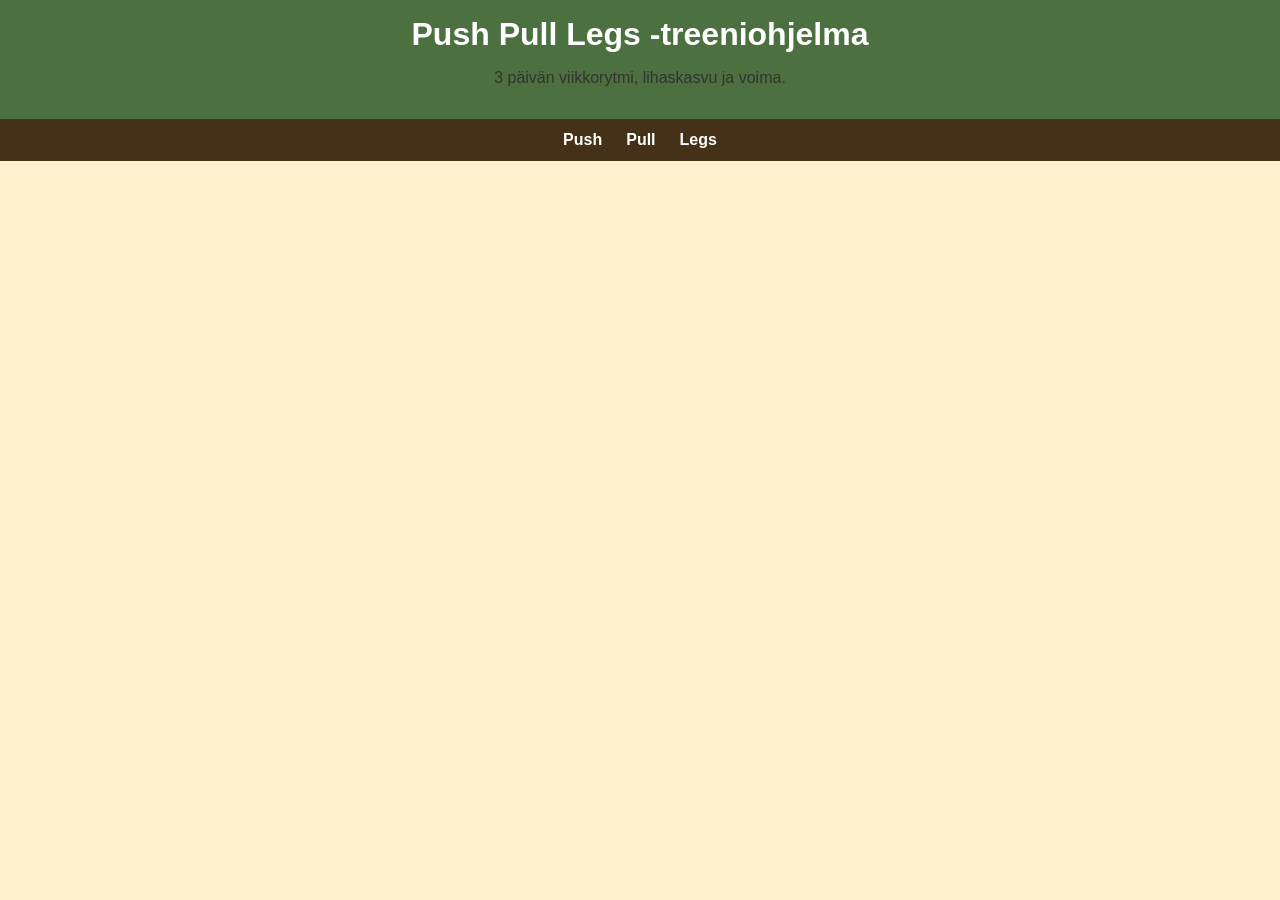
<file: index.html>
<!-- Treeniohjelma nettisivut -->

<!DOCTYPE html>
<html lang="fi">

<head>
  <meta charset="UTF-8">
  <title>Push Pull Legs -treeniohjelma</title>
  <link rel="stylesheet" href="./treeniohjelma.css">
</head>

<body>

  <header>
    <h1>Push Pull Legs -treeniohjelma</h1>
    <p>3 päivän viikkorytmi, lihaskasvu ja voima.</p>
  </header>

  <nav>
    <a href="push.html">Push</a>
    <a href="pull.html">Pull</a>
    <a href="legs.html">Legs</a>
  </nav>

</body>
</html>
</file>
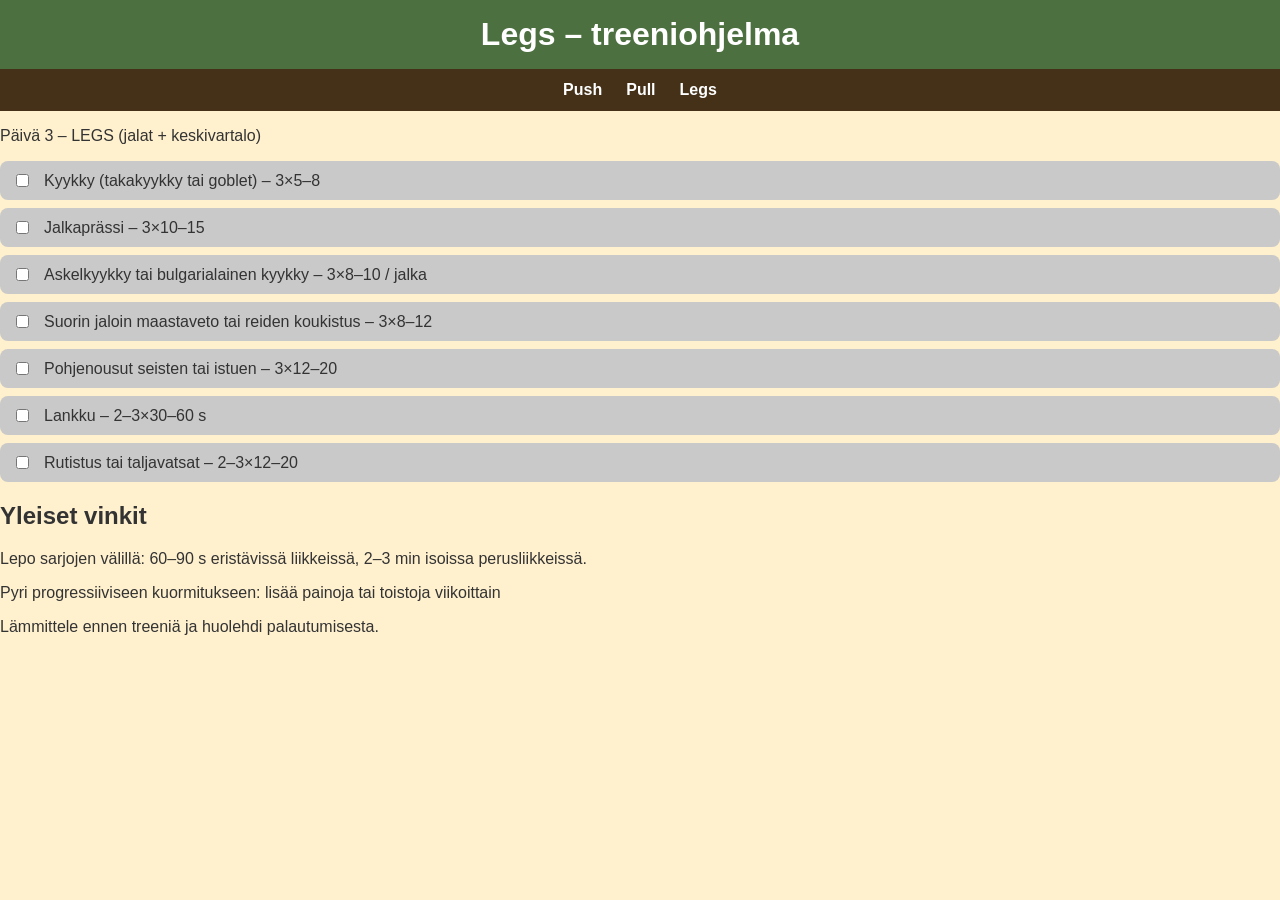
<file: legs.html>
<!DOCTYPE html>
<html lang="fi">
<head>
  <meta charset="UTF-8">
  <title>Push-treeniohjelma</title>
  <link rel="stylesheet" href="treeniohjelma.css">
</head>

<body>

  <header>
    <h1>Legs – treeniohjelma</h1>
  </header>

  <nav>
    <a href="push.html">Push</a>
    <a href="pull.html">Pull</a>
    <a href="legs.html">Legs</a>
  </nav>

  <main>
    <p>Päivä 3 – LEGS (jalat + keskivartalo)</p>

    <section class="exercise-group">

      <label>
        <input type="checkbox" data-id="legs-kyykky">
         Kyykky (takakyykky tai goblet) – 3×5–8
      </label>

      <label>
        <input type="checkbox" data-id="legs-prässi">
        Jalkaprässi – 3×10–15
      </label>

      <label>
        <input type="checkbox" data-id="legs-kyykky">
        Askelkyykky tai bulgarialainen kyykky – 3×8–10 / jalka
      </label>

      <label>
        <input type="checkbox" data-id="legs-maastaveto">
        Suorin jaloin maastaveto tai reiden koukistus – 3×8–12
      </label>

      <label>
        <input type="checkbox" data-id="legs-nousut">
        Pohjenousut seisten tai istuen – 3×12–20
      </label>

      <label>
        <input type="checkbox" data-id="legs-lankku">
        Lankku – 2–3×30–60 s
      </label>

      <label>
        <input type="checkbox" data-id="legs-rutistus">
        Rutistus tai taljavatsat – 2–3×12–20
      </label>

    </section>
  </main>

    <h2>Yleiset vinkit</h2>
        <p>Lepo sarjojen välillä: 60–90 s eristävissä liikkeissä, 2–3 min isoissa perusliikkeissä.</p>
        <p>Pyri progressiiviseen kuormitukseen: lisää painoja tai toistoja viikoittain</p>
        <p>Lämmittele ennen treeniä ja huolehdi palautumisesta.</p>

</body>
</html>
</file>
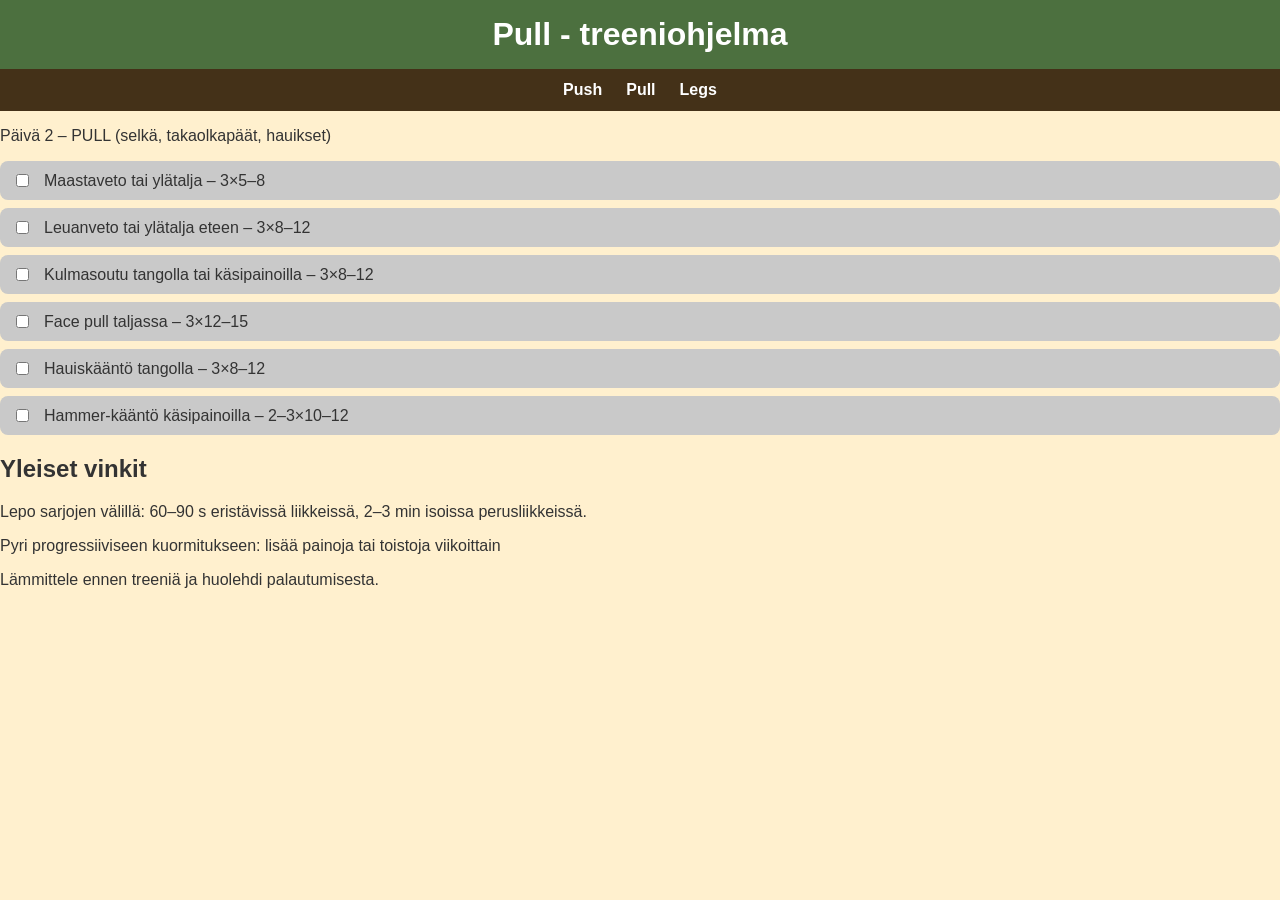
<file: pull.html>
<!DOCTYPE html>
<html lang="fi">
<head>
  <meta charset="UTF-8">
  <title>Push-treeniohjelma</title>
  <link rel="stylesheet" href="treeniohjelma.css">
</head>

<body>

  <header>
    <h1>Pull - treeniohjelma</h1>
  </header>

  <nav>
    <a href="push.html">Push</a>
    <a href="pull.html">Pull</a>
    <a href="legs.html">Legs</a>
  </nav>

  <main>
    <p>Päivä 2 – PULL (selkä, takaolkapäät, hauikset)</p>

    <section class="exercise-group">

      <label>
        <input type="checkbox" data-id="pull-maastaveto-tai-ylätalja">
        Maastaveto tai ylätalja – 3×5–8
      </label>

      <label>
        <input type="checkbox" data-id="pull-leuanveto-tai-ylätalja">
        Leuanveto tai ylätalja eteen – 3×8–12
      </label>

      <label>
        <input type="checkbox" data-id="pull-soutu">
        Kulmasoutu tangolla tai käsipainoilla – 3×8–12
      </label>

      <label>
        <input type="checkbox" data-id="pull-facepull">
        Face pull taljassa – 3×12–15
      </label>

      <label>
        <input type="checkbox" data-id="pull-hauis">
        Hauiskääntö tangolla – 3×8–12
      </label>

      <label>
        <input type="checkbox" data-id="pull-hammerkääntö">
        Hammer-kääntö käsipainoilla – 2–3×10–12
      </label>

    </section>
  </main>

  <h2>Yleiset vinkit</h2>
    <p>Lepo sarjojen välillä: 60–90 s eristävissä liikkeissä, 2–3 min isoissa perusliikkeissä.</p>
    <p>Pyri progressiiviseen kuormitukseen: lisää painoja tai toistoja viikoittain</p>
    <p>Lämmittele ennen treeniä ja huolehdi palautumisesta.</p>

</body>
</html>
</file>
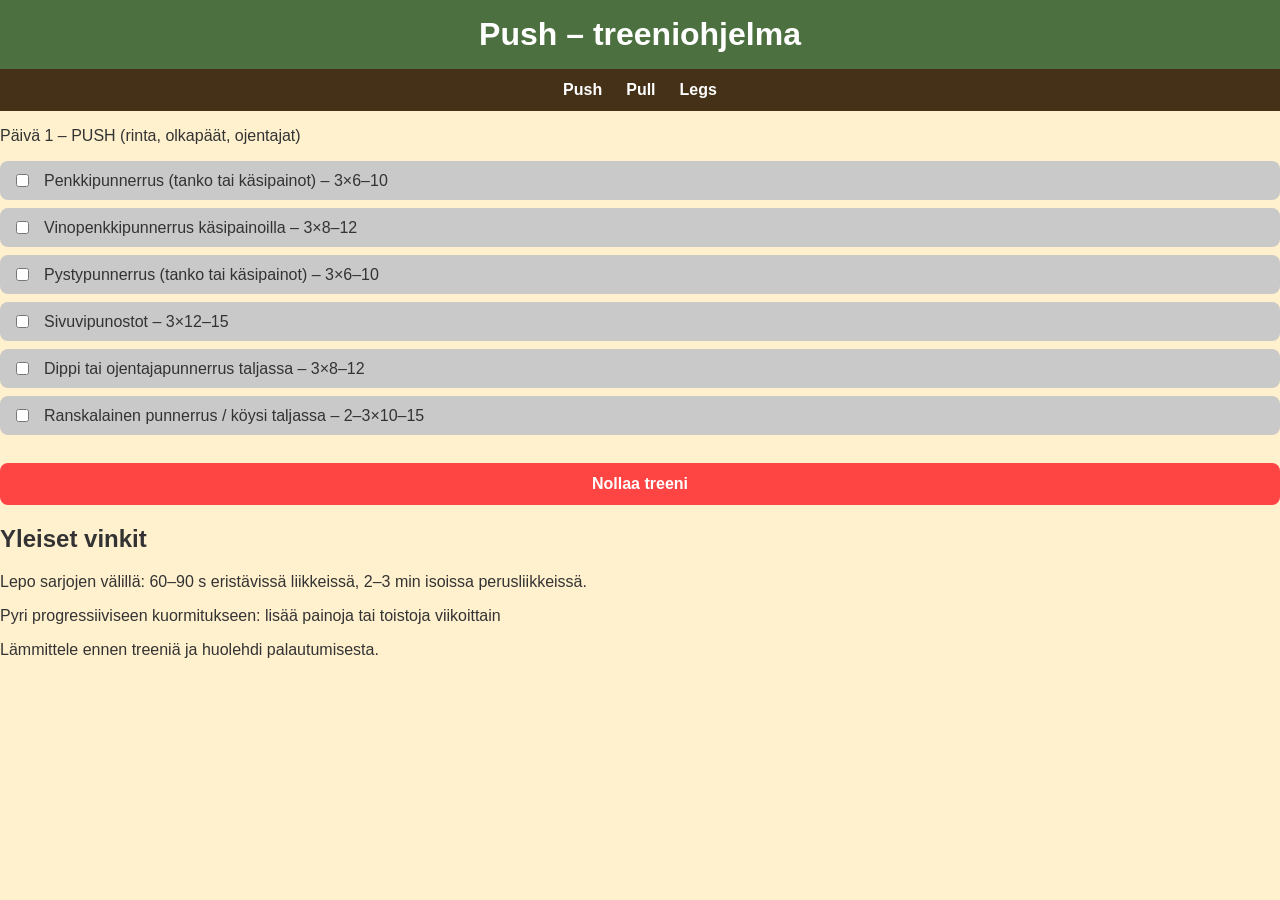
<file: push.html>
<!DOCTYPE html>
<html lang="fi">
<head>
  <meta charset="UTF-8">
  <title>Push-treeniohjelma</title>
  <link rel="stylesheet" href="treeniohjelma.css">
</head>

<body>

  <header>
    <h1>Push – treeniohjelma</h1>
  </header>

  <nav>
    <a href="push.html">Push</a>
    <a href="pull.html">Pull</a>
    <a href="legs.html">Legs</a>
  </nav>

  <main>
    <p>Päivä 1 – PUSH (rinta, olkapäät, ojentajat)</p>

    <section class="exercise-group">

      <label>
        <input type="checkbox" data-id="push-penkki">
        Penkkipunnerrus (tanko tai käsipainot) – 3×6–10
      </label>

      <label>
        <input type="checkbox" data-id="push-vino">
        Vinopenkkipunnerrus käsipainoilla – 3×8–12
      </label>

      <label>
        <input type="checkbox" data-id="push-pysty">
        Pystypunnerrus (tanko tai käsipainot) – 3×6–10
      </label>

      <label>
        <input type="checkbox" data-id="push-sivu">
        Sivuvipunostot – 3×12–15
      </label>

      <label>
        <input type="checkbox" data-id="push-dippi">
        Dippi tai ojentajapunnerrus taljassa – 3×8–12
      </label>

      <label>
        <input type="checkbox" data-id="push-punnerrus">
        Ranskalainen punnerrus / köysi taljassa – 2–3×10–15
      </label>
    </section>

    <button id="clear-all">Nollaa treeni</button>
    <script src="checklist.js"></script>
  
</main>

  <h2>Yleiset vinkit</h2>
    <p>Lepo sarjojen välillä: 60–90 s eristävissä liikkeissä, 2–3 min isoissa perusliikkeissä.</p>
    <p>Pyri progressiiviseen kuormitukseen: lisää painoja tai toistoja viikoittain</p>
    <p>Lämmittele ennen treeniä ja huolehdi palautumisesta.</p>
    
</body>
</html>
</file>
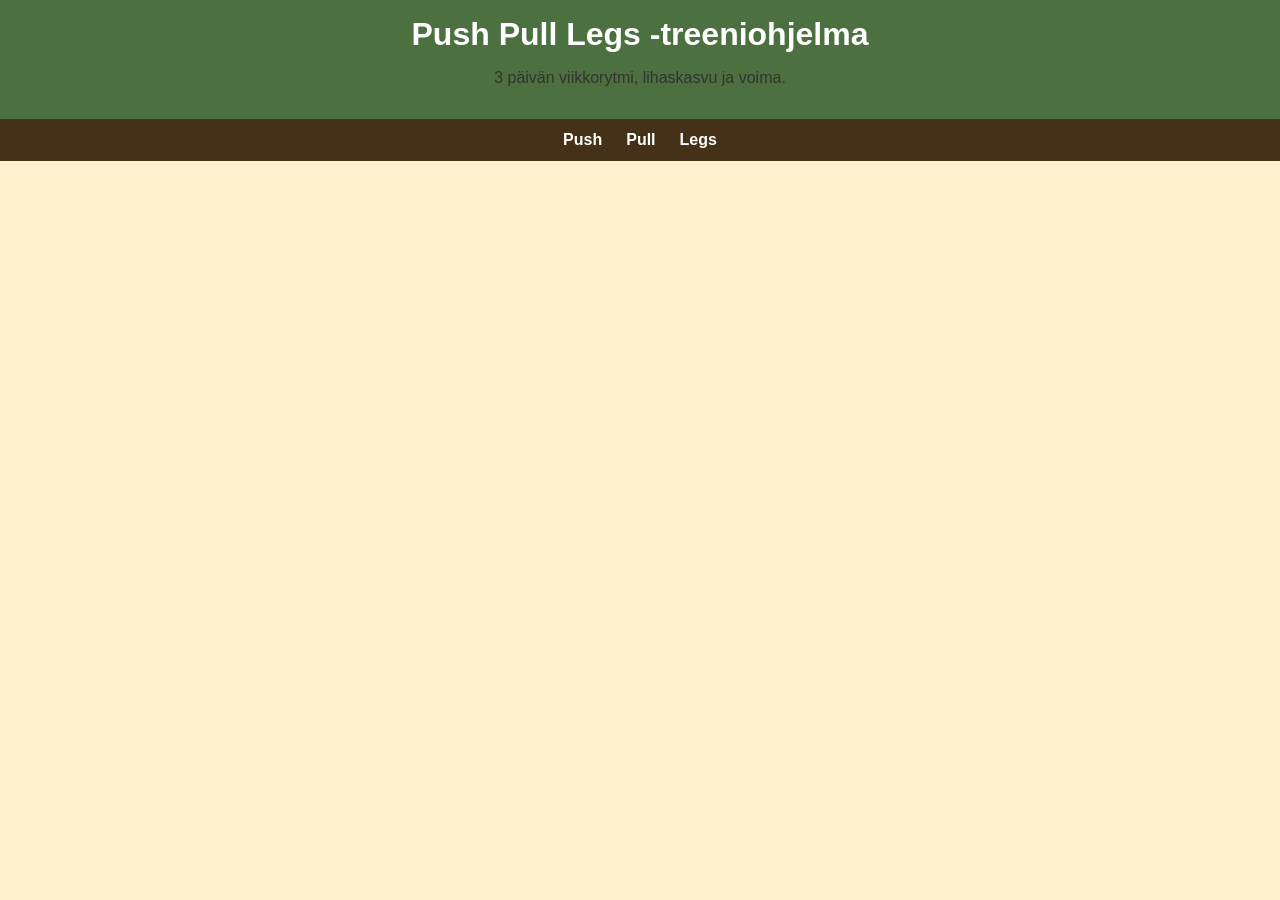
<file: treeniohjelma.html>
<!-- Treeniohjelma nettisivut -->

<!DOCTYPE html>
<html lang="fi">

<head>
  <meta charset="UTF-8">
  <title>Push Pull Legs -treeniohjelma</title>
  <link rel="stylesheet" href="treeniohjelma.css">
</head>

<body>

  <header>
    <h1>Push Pull Legs -treeniohjelma</h1>
    <p>3 päivän viikkorytmi, lihaskasvu ja voima.</p>
  </header>

  <nav>
    <a href="push.html">Push</a>
    <a href="pull.html">Pull</a>
    <a href="legs.html">Legs</a>
  </nav>

</body>
</html>
</file>
<file: treeniohjelma.css>
body {
    font-family: Arial, sans-serif;
    margin: 0;
    padding: 0;
    background-color: #ffb30231;
    color: #333;
}

header {
    text-align: center;
    background: rgb(76, 112, 63);
    padding: 16px 0;
}
h1 {
    margin: 0;
    color: white;
}
nav {
    display: flex;
    justify-content: center;
    align-items: center;
    gap: 24px;

    padding: 12px 16px;
    background-color: rgb(68, 49, 24);
}

nav a {
    color: white;
    text-decoration: none;
    font-weight: bold;
}
.exercise-group label {
  display: flex;
  align-items: center;
  gap: 12px;

  padding: 10px 12px;
  margin-bottom: 8px;

  background: #c9c9c9;
  border-radius: 8px;
}
.exercise-group label:hover {
  background: #e0e0e0;
}

#clear-all {
  width: 100%;
  padding: 12px;
  margin-top: 20px;

  font-size: 16px;
  font-weight: bold;

  background: #ff4444;
  color: #ffffff;

  border: none;
  border-radius: 8px;
  cursor: pointer;
}

#clear-all:hover {
  background: #ff0000;
}
</file>
